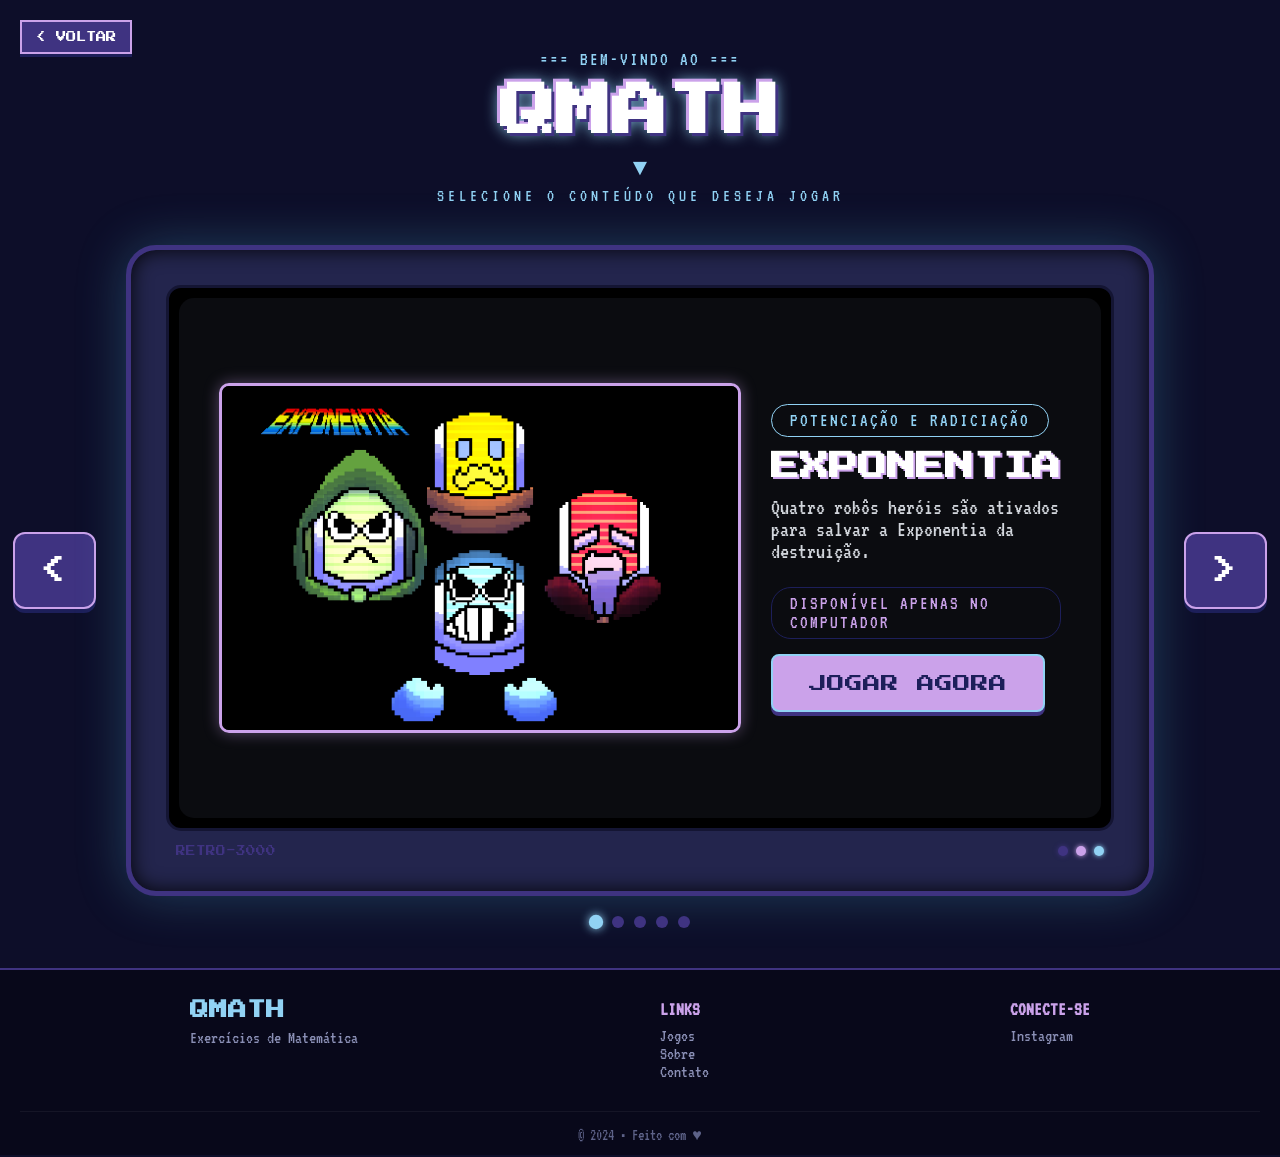
<file: Game.html>
<!doctype html>
<html lang="pt-BR">
  <head>
    <meta charset="UTF-8" />
    <meta name="viewport" content="width=device-width, initial-scale=1.0" />
    <title>QMATH | Games</title>
    <link rel="stylesheet" href="style.css" />
    <link rel="shortcut icon" type="image/x-icon" href="qmath.png" />
    <link
      href="https://fonts.googleapis.com/css2?family=Press+Start+2P&family=VT323&display=swap"
      rel="stylesheet"
    />
  </head>
  <body>
    <a
      class="back-btn"
      href="sitecomp.html"
      aria-label="Voltar para a página inicial"
      >&lt; VOLTAR</a
    >

    <header class="hero-header">
      <span class="sub-title">=== BEM-VINDO AO ===</span>
      <h1 class="glitch-title">QMATH</h1>
      <div class="pointer">▼</div>
      <p class="hero-tags">SELECIONE O CONTEÚDO QUE DESEJA JOGAR</p>
    </header>

    <main class="tv-container">
      <button class="nav-btn prev-btn" id="prevBtn">&lt;</button>

      <div class="crt-tv">
        <div class="screen-wrapper">
          <div class="crt-screen" id="crtScreen">
            <!-- Lado Esquerdo: Imagem do Jogo -->
            <div class="game-media">
              <img id="gameImage" src="" alt="Jogo" class="game-img" />
            </div>

            <!-- Lado Direito: Categoria, Título, Descrição e Botão -->
            <div class="game-details">
              <div class="game-badge" id="gameCategory">
                A CATEGORIA DO JOGO
              </div>
              <h2 class="game-title" id="gameTitle">NOME DO JOGO</h2>
              <p class="game-description" id="gameDesc">SOBRE O JOGO.</p>
              <div class="game-info" id="gameInfo">
                INFORMAÇÕES DO JOGO
              </div>
              <a href="#" class="play-btn" id="gameLink" target="_blank"
                >JOGAR AGORA</a
              >
            </div>
          </div>
        </div>

        <div class="tv-controls">
          <div class="brand">RETRO-3000</div>
          <div class="led-lights">
            <span class="led purple"></span>
            <span class="led magenta"></span>
            <span class="led cyan"></span>
          </div>
        </div>
      </div>

      <button class="nav-btn next-btn" id="nextBtn">&gt;</button>
    </main>

    <div class="dots-container" id="dotsContainer"></div>

    <footer>
      <div class="footer-content">
        <div class="footer-brand">
          <h3>QMATH</h3>
          <p>Exercícios de Matemática</p>
        </div>
        <div class="footer-links">
          <h4>LINKS</h4>
          <ul>
            <li><a href="#">Jogos</a></li>
            <li><a href="#">Sobre</a></li>
            <li><a href="#">Contato</a></li>
          </ul>
        </div>
        <div class="footer-social">
          <h4>CONECTE-SE</h4>
          <ul>
            <li>
              <a
                href="https://www.instagram.com/terceirao._ds?igsh=OTVmN3J1ejhnNHd2"
                >Instagram</a
              >
            </li>
          </ul>
        </div>
      </div>
      <div class="footer-bottom">
        <p>© 2024 • Feito com ♥</p>
      </div>
    </footer>

    <script src="script.js"></script>
  </body>
</html>
</file>
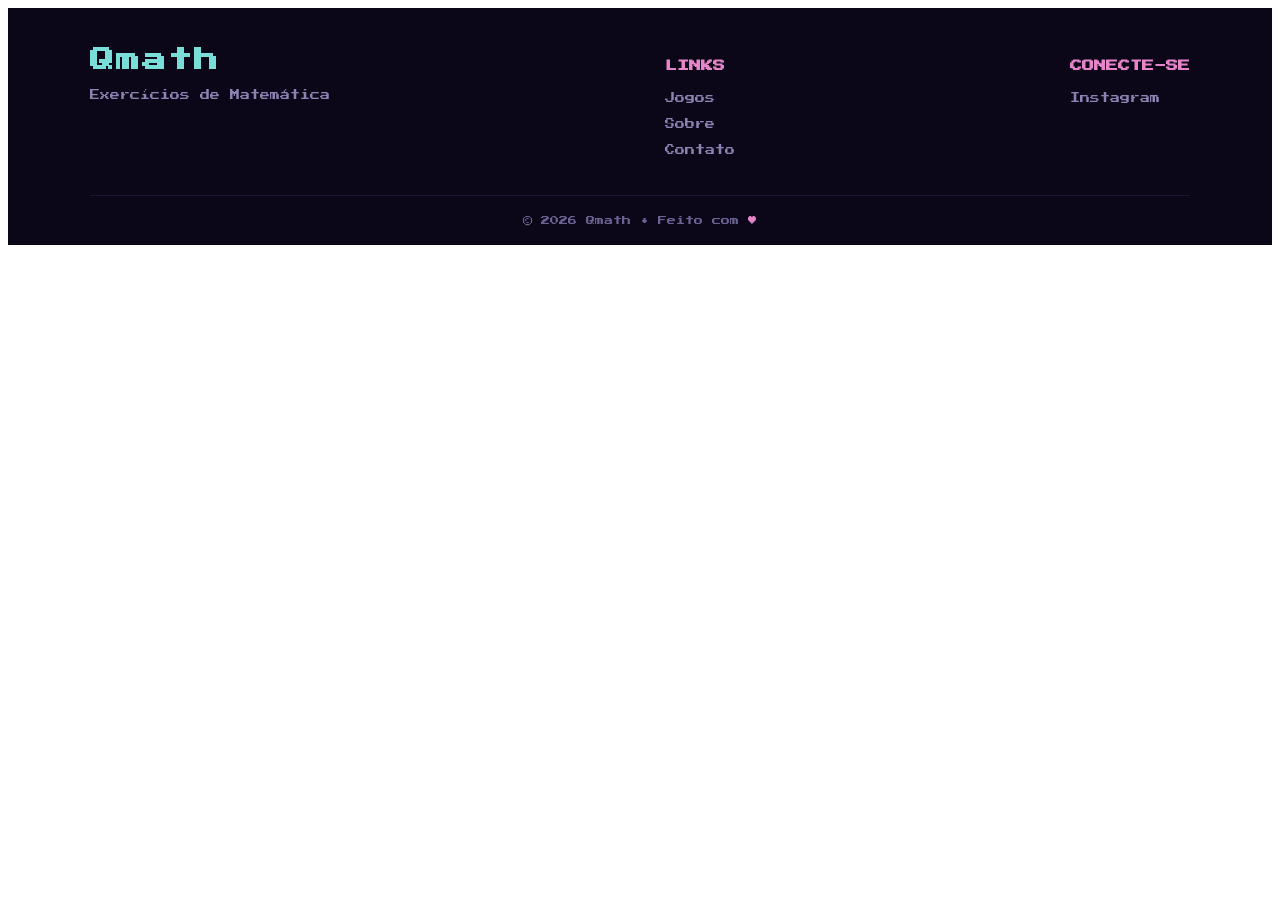
<file: Rodape.html>
<!DOCTYPE html>
<html lang="en">
<head>
    <meta charset="UTF-8">
    <meta name="viewport" content="width=device-width, initial-scale=1.0">
    <title>Document</title>
    <style>
        /* Importação da fonte pixel art */
@import url('https://fonts.googleapis.com/css2?family=Press+Start+2P&display=swap');

.arcade-footer {
  background-color: #0b0719; /* Fundo roxo bem escuro */
  color: #a099c4;
  font-family: 'Press Start 2P', cursive;
  padding: 40px 20px 20px;
  box-sizing: border-box;
}

.footer-container {
  max-width: 1100px;
  margin: 0 auto;
  display: flex;
  justify-content: space-between;
  flex-wrap: wrap;
  gap: 30px;
}

/* Marca / Logo */
.footer-brand .logo {
  color: #79ded7; /* Ciano pixel */
  font-size: 24px;
  margin: 0 0 15px 0;
  letter-spacing: 2px;
}

.footer-brand .tagline {
  font-size: 10px;
  color: #8c83b3;
  line-height: 1.6;
}

/* Colunas de Navegação */
.footer-column h3 {
  color: #e685ca; /* Rosa pixel */
  font-size: 12px;
  margin-bottom: 15px;
}

.footer-column ul {
  list-style: none;
  padding: 0;
  margin: 0;
}

.footer-column li {
  margin-bottom: 10px;
}

.footer-column a {
  color: #8c83b3;
  text-decoration: none;
  font-size: 10px;
  transition: color 0.2s ease;
}

.footer-column a:hover {
  color: #ffffff;
}

/* Linha Divisória e Copyright */
.footer-bottom {
  max-width: 1100px;
  margin: 30px auto 0;
  padding-top: 20px;
  border-top: 1px solid #1c1538;
  text-align: center;
}

.footer-bottom p {
  font-size: 9px;
  color: #6b6294;
  margin: 0;
}

.footer-bottom .heart {
  color: #e685ca;
}
</style>
</head>
<body>

   <footer class="arcade-footer">
  <div class="footer-container">
    
    <div class="footer-brand">
      <h2 class="logo">Qmath</h2>
      <p class="tagline">Exercícios de Matemática</p>
    </div>

    <div class="footer-column">
      <h3>LINKS</h3>
      <ul>
        <li><a href="#">Jogos</a></li>
        <li><a href="#">Sobre</a></li>
        <li><a href="#">Contato</a></li>
      </ul>
    </div>

    <div class="footer-column">
      <h3>CONECTE-SE</h3>
      <ul>
        <li><a href="https://www.instagram.com/terceirao._ds?igsh=OTVmN3J1ejhnNHd2">Instagram</a></li>
      </ul>
    </div>

  </div>

  <div class="footer-bottom">
    <p>© 2026 Qmath • Feito com <span class="heart">♥</span> </p>
  </div>
</footer>
</body>
</html>
</file>
<file: style.css>
/* RESET & VARIÁVEIS DE COR */
/* RESET & VARIÁVEIS DE COR */
:root {
  --cyan-detail: #91d2f4;
  --secondary-purple: #cba2ea;
  --main-purple: #3f3381;
  --dark-purple: #1d1f5a;
  --bg-dark: #0d0e29;
}

* {
  margin: 0;
  padding: 0;
  box-sizing: border-box;
}

/* BASE DO SITE */
body {
  background-color: var(--bg-dark);
  color: #ffffff;
  font-family: "VT323", monospace;
  min-height: 100vh;
  display: flex;
  flex-direction: column;
  align-items: center;
  position: relative;
  overflow-x: hidden;
}

/* 🌟 IMAGEM DE FUNDO RETRO COM BAIXA OPACIDADE */
body::before {
  content: "";
  position: fixed;
  top: 0;
  left: 0;
  width: 100%;
  height: 100%;
  /* Imagem synthwave/pixel art de fundo */
  background-image: url("https://i.pinimg.com/originals/a7/53/a1/a753a1d7a63ceebebd970643b59f2cde.gif");
  background-size: cover;
  background-position: center;
  background-repeat: no-repeat;
  opacity: 0.15; /* Opacidade baixa perfeita */
  z-index: -1; /* Fica no fundo de tudo */
  filter: blur(2px); /* Desfoque bem suave */
}

.back-btn {
  position: absolute;
  top: 20px;
  left: 20px;
  z-index: 1;
  padding: 10px 14px;
  border: 2px solid var(--secondary-purple);
  color: #fff;
  background: var(--main-purple);
  font-family: "Press Start 2P", cursive;
  font-size: 0.65rem;
  text-decoration: none;
  box-shadow: 0 3px 0 var(--dark-purple);
  transition:
    transform 0.1s ease,
    background 0.1s ease;
}

.back-btn:hover {
  background: var(--secondary-purple);
  color: var(--dark-purple);
  transform: translateY(-2px);
}

.back-btn:active {
  transform: translateY(2px);
  box-shadow: 0 1px 0 var(--dark-purple);
}

/* 1. HEADER HERO */
.hero-header {
  text-align: center;
  padding: 50px 20px 20px;
}

.sub-title {
  color: var(--cyan-detail);
  font-size: 1.2rem;
  letter-spacing: 2px;
}

.glitch-title {
  font-family: "Press Start 2P", cursive;
  font-size: 3.5rem;
  color: #fff;
  text-shadow:
    3px 3px 0px var(--main-purple),
    -3px -3px 0px var(--secondary-purple),
    0 0 15px var(--cyan-detail);
  margin: 15px 0;
  animation: pulseGlow 2s infinite alternate;
}

@keyframes pulseGlow {
  from {
    text-shadow:
      3px 3px 0px var(--main-purple),
      -3px -3px 0px var(--secondary-purple),
      0 0 10px var(--cyan-detail);
  }
  to {
    text-shadow:
      3px 3px 0px var(--main-purple),
      -3px -3px 0px var(--secondary-purple),
      0 0 25px var(--cyan-detail);
  }
}

.pointer {
  color: var(--cyan-detail);
  font-size: 1.5rem;
  margin-bottom: 5px;
}

.hero-tags {
  color: var(--cyan-detail);
  letter-spacing: 4px;
  font-size: 1.1rem;
}

/* 2. TV RETRO CONTAINER */
.tv-container {
  display: flex;
  align-items: center;
  justify-content: center;
  gap: 30px;
  margin: 20px 0;
  width: 98%;
  max-width: 1400px; /* <--- Deixa a estrutura expandir quase a tela toda */
}

/* Botoes de Navegação Laterais */
.nav-btn {
  background: var(--main-purple);
  border: 2px solid var(--secondary-purple);
  color: #fff;
  font-family: "Press Start 2P", cursive;
  font-size: 1.8rem;
  padding: 22px 25px;
  border-radius: 12px;
  cursor: pointer;
  box-shadow: 0 4px 0px var(--dark-purple);
  transition: all 0.1s ease;
}

.nav-btn:hover {
  background: var(--secondary-purple);
  color: var(--dark-purple);
  transform: translateY(-2px);
}

.nav-btn:active {
  transform: translateY(2px);
  box-shadow: 0 1px 0px var(--dark-purple);
}

/* ESTRUTURA DA TV */
.crt-tv {
  background: #23254d;
  border: 5px solid var(--main-purple);
  border-radius: 30px;
  padding: 35px; /* bordas da TV bem marcadas */
  box-shadow:
    0 0 50px rgba(91, 210, 244, 0.25),
    inset 0 0 20px rgba(0, 0, 0, 0.9);
  width: 100%;
  max-width: 1100px; /* <--- Aumentado bastante! */
}

.screen-wrapper {
  background: #000;
  border-radius: 15px;
  padding: 10px;
  border: 3px solid #141533;
}
/* TELA CRT COM SCANLINES - MUDADO PARA 2 COLUNAS */
.crt-screen {
  background-color: #0b0c10;
  border-radius: 15px;
  padding: 40px;
  position: relative;
  overflow: hidden;
  min-height: 520px;
  display: flex;
  flex-direction: row; /* Coloca os elementos lado a lado */
  align-items: center;
  justify-content: space-between;
  gap: 30px;
  z-index: 1;
}

/* Coluna Esquerda: Imagem */
.game-media {
  flex: 2.5; /*Aumenta a imagem aqui */
  display: flex;
  justify-content: center;
  align-items: center;
  z-index: 3;
}

.game-img {
  width: 100%;
  max-width: 550px; /*aqui muda o tamanho da imagem */
  height: 350px; /* Mantém a proporção da imagem */
  object-fit: cover;
  border-radius: 10px;
  border: 3px solid var(--secondary-purple);
  box-shadow: 0 0 15px rgba(203, 162, 234, 0.4);
}

/* Coluna Direita: Informações e Botão */
.game-details {
  flex: 1.2;
  display: flex;
  flex-direction: column;
  align-items: flex-start; /* Alinha o texto à esquerda */
  text-align: left;
  z-index: 3;
}

.game-badge {
  border: 1px solid var(--cyan-detail);
  color: var(--cyan-detail);
  padding: 6px 18px;
  border-radius: 20px;
  font-size: 1.2rem;
  letter-spacing: 2px;
  margin-bottom: 15px;
  z-index: 3;
}

.game-info {
  border: 1px solid var(--dark-purple);
  color: var(--secondary-purple);
  padding: 6px 18px;
  border-radius: 20px;
  font-size: 1.2rem;
  letter-spacing: 2px;
  margin-bottom: 15px;
  z-index: 3;
}

.game-title {
  font-family: "Press Start 2P", cursive;
  font-size: 1.8rem;
  color: #fff;
  text-shadow: 2px 2px var(--secondary-purple);
  margin-bottom: 15px;
  z-index: 3;
}

.game-description {
  font-size: 1.4rem;
  color: #d1d5db;
  max-width: 100%; /* Ocupa a largura total da coluna */
  margin-bottom: 25px;
  z-index: 3;
}
/* BOTAO JOGAR AGORA */
.play-btn {
  background: var(--secondary-purple);
  color: var(--dark-purple);
  text-decoration: none;
  font-family: "Press Start 2P", cursive;
  font-size: 1.1rem;
  padding: 18px 36px;
  border-radius: 8px;
  border: 2px solid var(--cyan-detail);
  box-shadow: 0 4px 0px var(--main-purple);
  transition: all 0.2s;
  z-index: 3;
}

.play-btn:hover {
  background: var(--cyan-detail);
  transform: scale(1.05);
}

/* Painel de LEDs da TV */
.tv-controls {
  display: flex;
  justify-content: space-between;
  align-items: center;
  margin-top: 15px;
  padding: 0 10px;
}

.brand {
  font-family: "Press Start 2P", cursive;
  font-size: 0.6rem;
  color: var(--main-purple);
}

.led-lights {
  display: flex;
  gap: 8px;
}

.led {
  width: 10px;
  height: 10px;
  border-radius: 50%;
}

.led.purple {
  background-color: var(--main-purple);
  box-shadow: 0 0 5px var(--main-purple);
}
.led.magenta {
  background-color: var(--secondary-purple);
  box-shadow: 0 0 5px var(--secondary-purple);
}
.led.cyan {
  background-color: var(--cyan-detail);
  box-shadow: 0 0 5px var(--cyan-detail);
}

/* DOTS DA NAVEGAÇÃO */
.dots-container {
  display: flex;
  gap: 10px;
  margin-bottom: 40px;
}

.dot {
  width: 12px;
  height: 12px;
  background-color: var(--main-purple);
  border-radius: 50%;
  cursor: pointer;
  transition: all 0.3s;
}

.dot.active {
  background-color: var(--cyan-detail);
  box-shadow: 0 0 8px var(--cyan-detail);
  transform: scale(1.2);
}

/* 3. FOOTER */
footer {
  width: 100%;
  background-color: #08081a;
  border-top: 2px solid var(--main-purple);
  padding: 30px 20px 10px;
  margin-top: auto;
}

.footer-content {
  max-width: 900px;
  margin: 0 auto;
  display: flex;
  justify-content: space-between;
  flex-wrap: wrap;
  gap: 20px;
}

.footer-brand h3 {
  font-family: "Press Start 2P", cursive;
  color: var(--cyan-detail);
  margin-bottom: 10px;
}

.footer-brand p {
  color: #8a8fb5;
  font-size: 1.1rem;
}

.footer-links h4,
.footer-social h4 {
  color: var(--secondary-purple);
  margin-bottom: 8px;
  font-size: 1.2rem;
}

.footer-links ul,
.footer-social ul {
  list-style: none;
}

.footer-links a,
.footer-social a {
  color: #8a8fb5;
  text-decoration: none;
  font-size: 1.1rem;
}

.footer-links a:hover,
.footer-social a:hover {
  color: var(--cyan-detail);
}

.footer-bottom {
  text-align: center;
  margin-top: 30px;
  padding-top: 15px;
  border-top: 1px solid rgba(255, 255, 255, 0.05);
  color: #5d6288;
  font-size: 1rem;
}

@media (max-width: 900px) {
  .hero-header {
    padding-top: 70px;
  }

  .glitch-title {
    font-size: clamp(2.2rem, 8vw, 3.5rem);
  }

  .tv-container {
    position: relative;
    gap: 12px;
    width: 96%;
  }

  .nav-btn {
    position: absolute;
    top: 50%;
    z-index: 5;
    width: 44px;
    height: 56px;
    padding: 14px 8px;
    transform: translateY(-50%);
  }

  .nav-btn:hover {
    transform: translateY(-50%);
  }

  .prev-btn {
    left: -6px;
  }

  .next-btn {
    right: -6px;
  }

  .crt-tv {
    min-width: 0;
    padding: 20px;
  }

  .crt-screen {
    padding: 24px;
    flex-direction: column;
    gap: 24px;
  }

  .game-media,
  .game-details {
    width: 100%;
    flex: none;
  }

  .game-img {
    max-width: 700px;
    height: auto;
    aspect-ratio: 16 / 10;
  }

  .game-details {
    align-items: center;
    text-align: center;
  }

  .game-title {
    font-size: 1.35rem;
  }

  .play-btn {
    font-size: 0.85rem;
    padding: 15px 20px;
  }
}

@media (max-width: 600px) {
  .back-btn {
    top: 12px;
    left: 12px;
    padding: 8px 10px;
    font-size: 0.5rem;
  }

  .hero-header {
    width: 100%;
    padding: 64px 16px 12px;
  }

  .sub-title {
    font-size: 0.9rem;
    letter-spacing: 1px;
  }

  .hero-tags {
    font-size: 0.85rem;
    letter-spacing: 2px;
    line-height: 1.4;
  }

  .tv-container {
    position: relative;
    align-items: stretch;
    width: 100%;
    padding: 0 8px;
  }

  .nav-btn {
    width: 32px;
    height: 42px;
    padding: 12px 4px;
    border-radius: 8px;
    font-size: 1rem;
  }

  .prev-btn {
    left: 0;
  }

  .next-btn {
    right: 0;
  }

  .crt-tv {
    min-width: 0;
    padding: 10px;
    border-width: 3px;
    border-radius: 18px;
  }

  .screen-wrapper {
    padding: 5px;
    border-width: 2px;
    border-radius: 10px;
  }

  .crt-screen {
    min-height: 0;
    padding: 16px 12px 20px;
    flex-direction: column;
    justify-content: flex-start;
    gap: 18px;
    border-radius: 10px;
  }

  .game-media,
  .game-details {
    width: 100%;
    flex: none;
  }

  .game-img {
    width: 100%;
    max-width: none;
    aspect-ratio: 16 / 10;
    height: auto;
  }

  .game-details {
    align-items: center;
    text-align: center;
  }

  .game-badge,
  .game-info {
    max-width: 100%;
    padding: 5px 10px;
    font-size: 0.9rem;
    letter-spacing: 1px;
    line-height: 1.2;
  }

  .game-title {
    max-width: 100%;
    font-size: clamp(1rem, 5vw, 1.35rem);
    line-height: 1.4;
  }

  .game-description {
    font-size: 1.15rem;
    line-height: 1.2;
    margin-bottom: 16px;
  }

  .play-btn {
    max-width: 100%;
    font-size: 0.7rem;
    line-height: 1.4;
    padding: 12px 14px;
  }

  .tv-controls {
    padding: 0 4px;
  }

  .brand {
    font-size: 0.45rem;
  }

  .dots-container {
    margin: 16px 0 28px;
  }

  footer {
    padding: 24px 16px 10px;
  }

  .footer-content {
    justify-content: center;
    text-align: center;
  }

  .footer-brand,
  .footer-links,
  .footer-social {
    width: 100%;
  }
}
</file>
